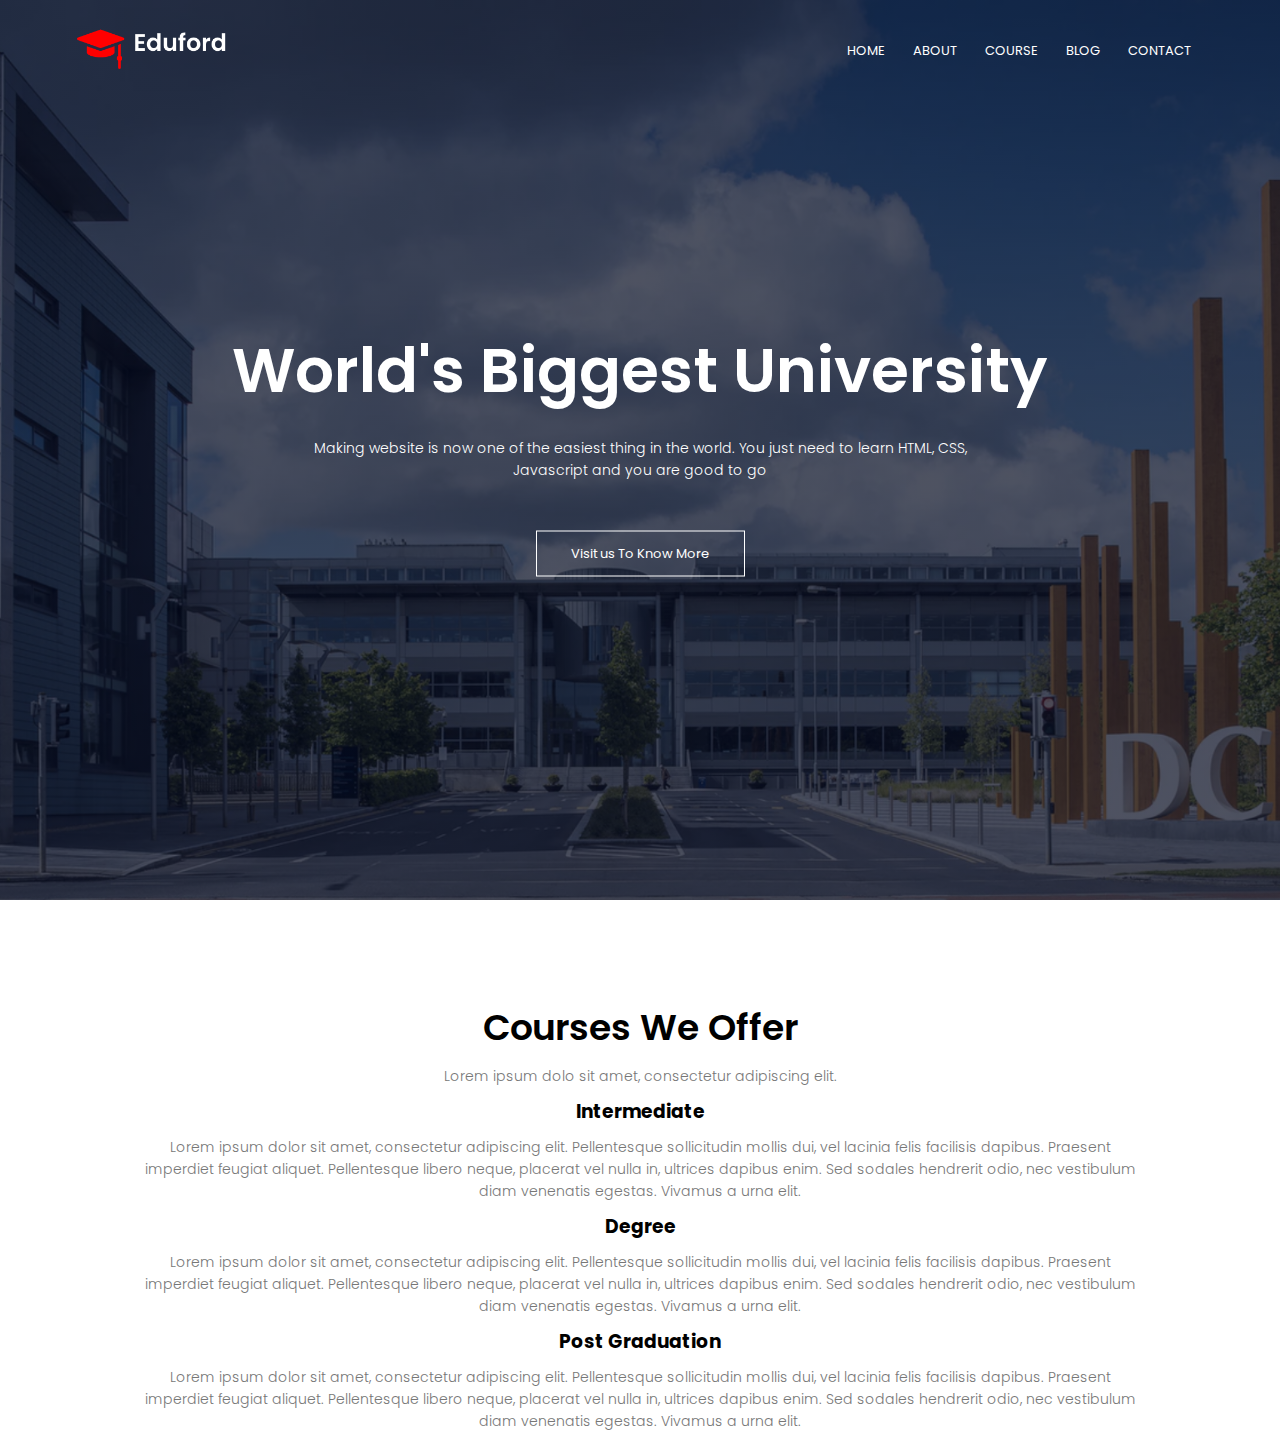
<file: easy-tutorials_full-responsive-multi-page/index.html>
<!DOCTYPE html>
<html lang="en">
<head>
  <meta charset="UTF-8">
  <meta http-equiv="X-UA-Compatible" content="IE=edge">
  <meta name="viewport" content="width=device-width, initial-scale=1.0">
  <title>Document</title>
  <link rel="stylesheet" href="style.css">
  <link rel="preconnect" href="https://fonts.gstatic.com">
  <link href="https://fonts.googleapis.com/css2?family=Poppins:wght@100;200;300;400;600;700&display=swap" rel="stylesheet">
  <link href="https://cdnjs.cloudflare.com/ajax/libs/font-awesome/5.15.3/css/all.min.css" rel="stylesheet">
  
</head>
<body>
  <section class="header">
    <nav>
      <a href="index.html"><img src="images/logo.png"></a>
      <div class="nav-links" id="navLinks">
        <i class="fa fa-times" onclick="hideMenu()"></i>
        <ul>
          <li><a href="">HOME</a></li>
          <li><a href="">ABOUT</a></li>
          <li><a href="">COURSE</a></li>
          <li><a href="">BLOG</a></li>
          <li><a href="">CONTACT</a></li>
        </ul>
      </div>
      <i class="fa fa-bars" onclick="showMenu()"></i>
    </nav>
    <div class="text-box">
      <h1>World's Biggest University</h1>
      <p>Making website is now one of the easiest thing in the world. You just need to learn HTML, CSS,<br>Javascript and you are good to go</p>
      <a href="" class="hero-btn">Visit us To Know More</a>
    </div>
  </section>
  <section class="course">
    <h1>Courses We Offer</h1>
    <p>Lorem ipsum dolo sit amet, consectetur adipiscing elit.</p>

    <div class="row">
      <div class="course-col">
        <h3>Intermediate</h3>
        <p>
          Lorem ipsum dolor sit amet, consectetur adipiscing elit. Pellentesque sollicitudin mollis dui, vel lacinia felis facilisis dapibus. Praesent imperdiet feugiat aliquet. Pellentesque libero neque, placerat vel nulla in, ultrices dapibus enim. Sed sodales hendrerit odio, nec vestibulum diam venenatis egestas. Vivamus a urna elit.
        </p>
      </div>
      <div class="course-col">
        <h3>Degree</h3>
        <p>
          Lorem ipsum dolor sit amet, consectetur adipiscing elit. Pellentesque sollicitudin mollis dui, vel lacinia felis facilisis dapibus. Praesent imperdiet feugiat aliquet. Pellentesque libero neque, placerat vel nulla in, ultrices dapibus enim. Sed sodales hendrerit odio, nec vestibulum diam venenatis egestas. Vivamus a urna elit.
        </p>
      </div>
      <div class="course-col">
        <h3>Post Graduation</h3>
        <p>
          Lorem ipsum dolor sit amet, consectetur adipiscing elit. Pellentesque sollicitudin mollis dui, vel lacinia felis facilisis dapibus. Praesent imperdiet feugiat aliquet. Pellentesque libero neque, placerat vel nulla in, ultrices dapibus enim. Sed sodales hendrerit odio, nec vestibulum diam venenatis egestas. Vivamus a urna elit.
        </p>
      </div>
    </div>
  </section>

  <script>
    var navLinks = document.getElementById("navLinks");
    
    function showMenu() {
      navLinks.style.right = "0";
    }

    function hideMenu() {
      navLinks.style.right = "-200px";
    }
  </script>
</body>
</html>
</file>
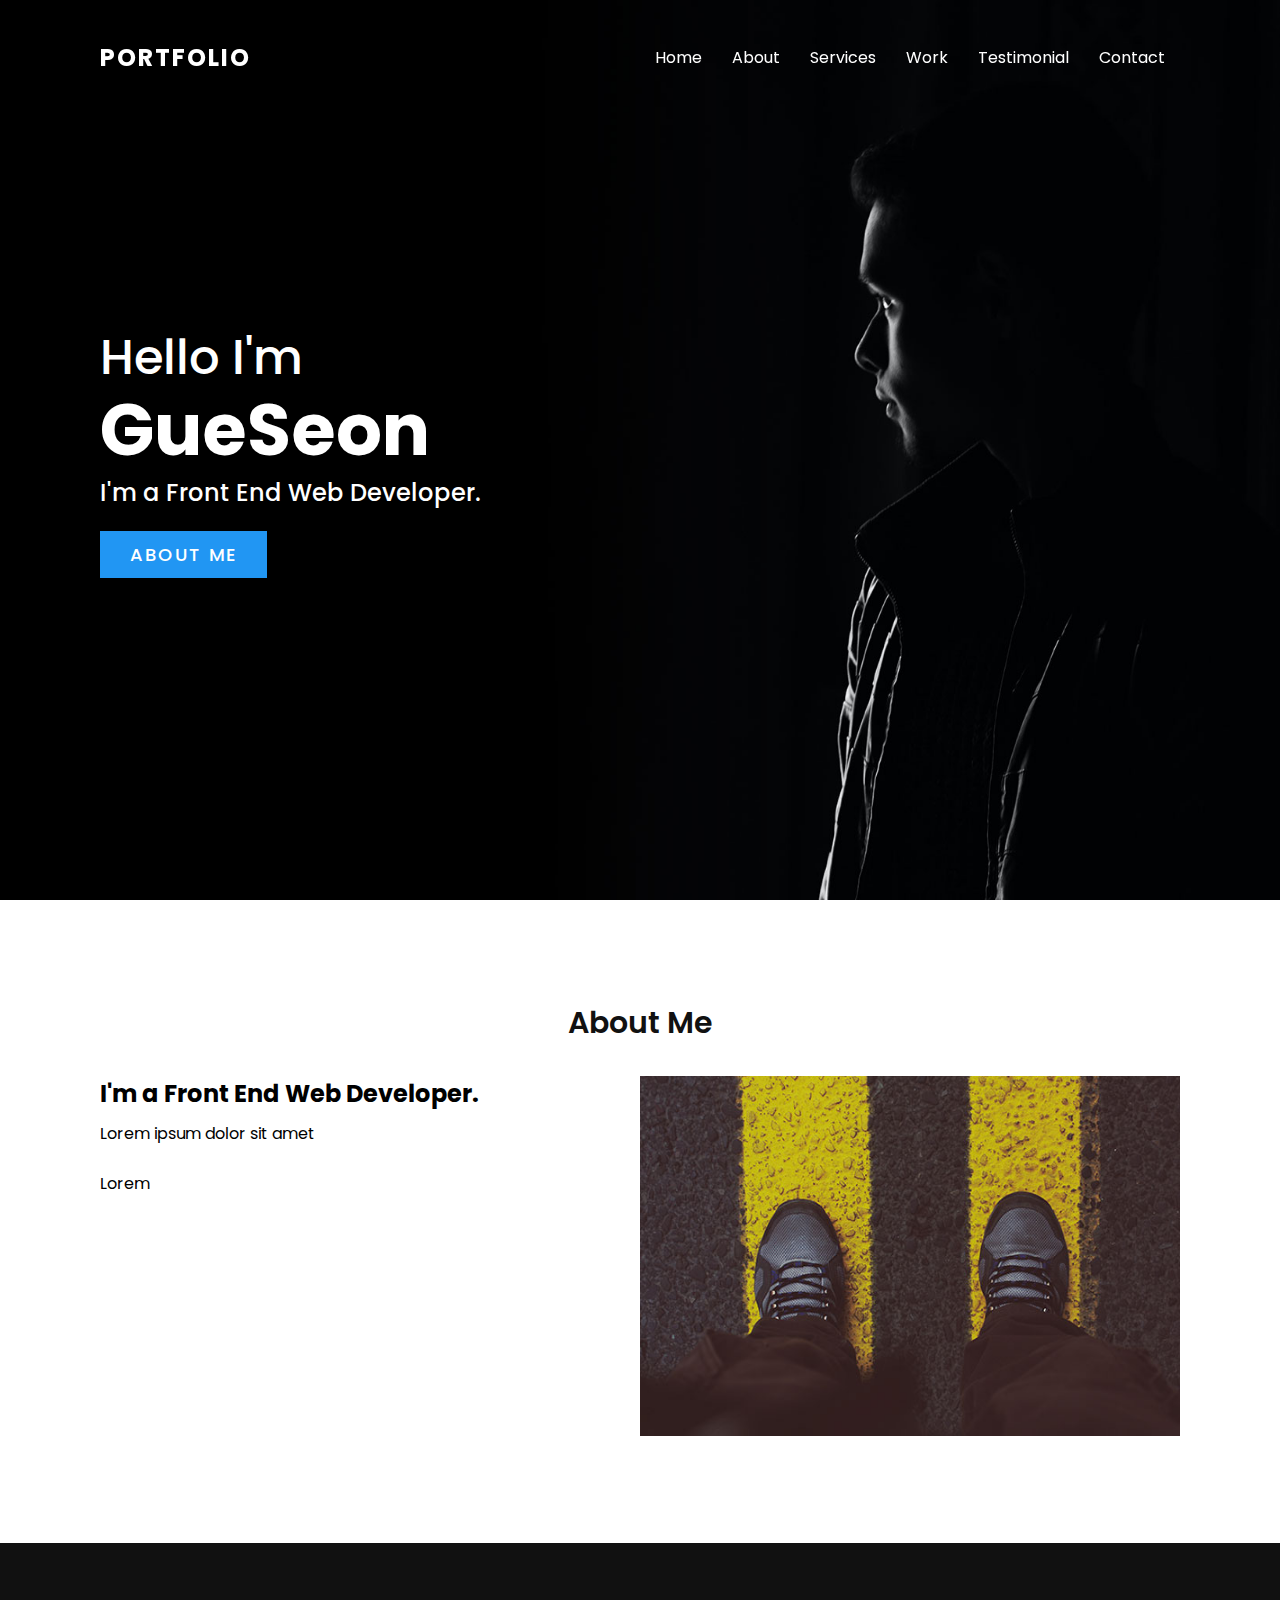
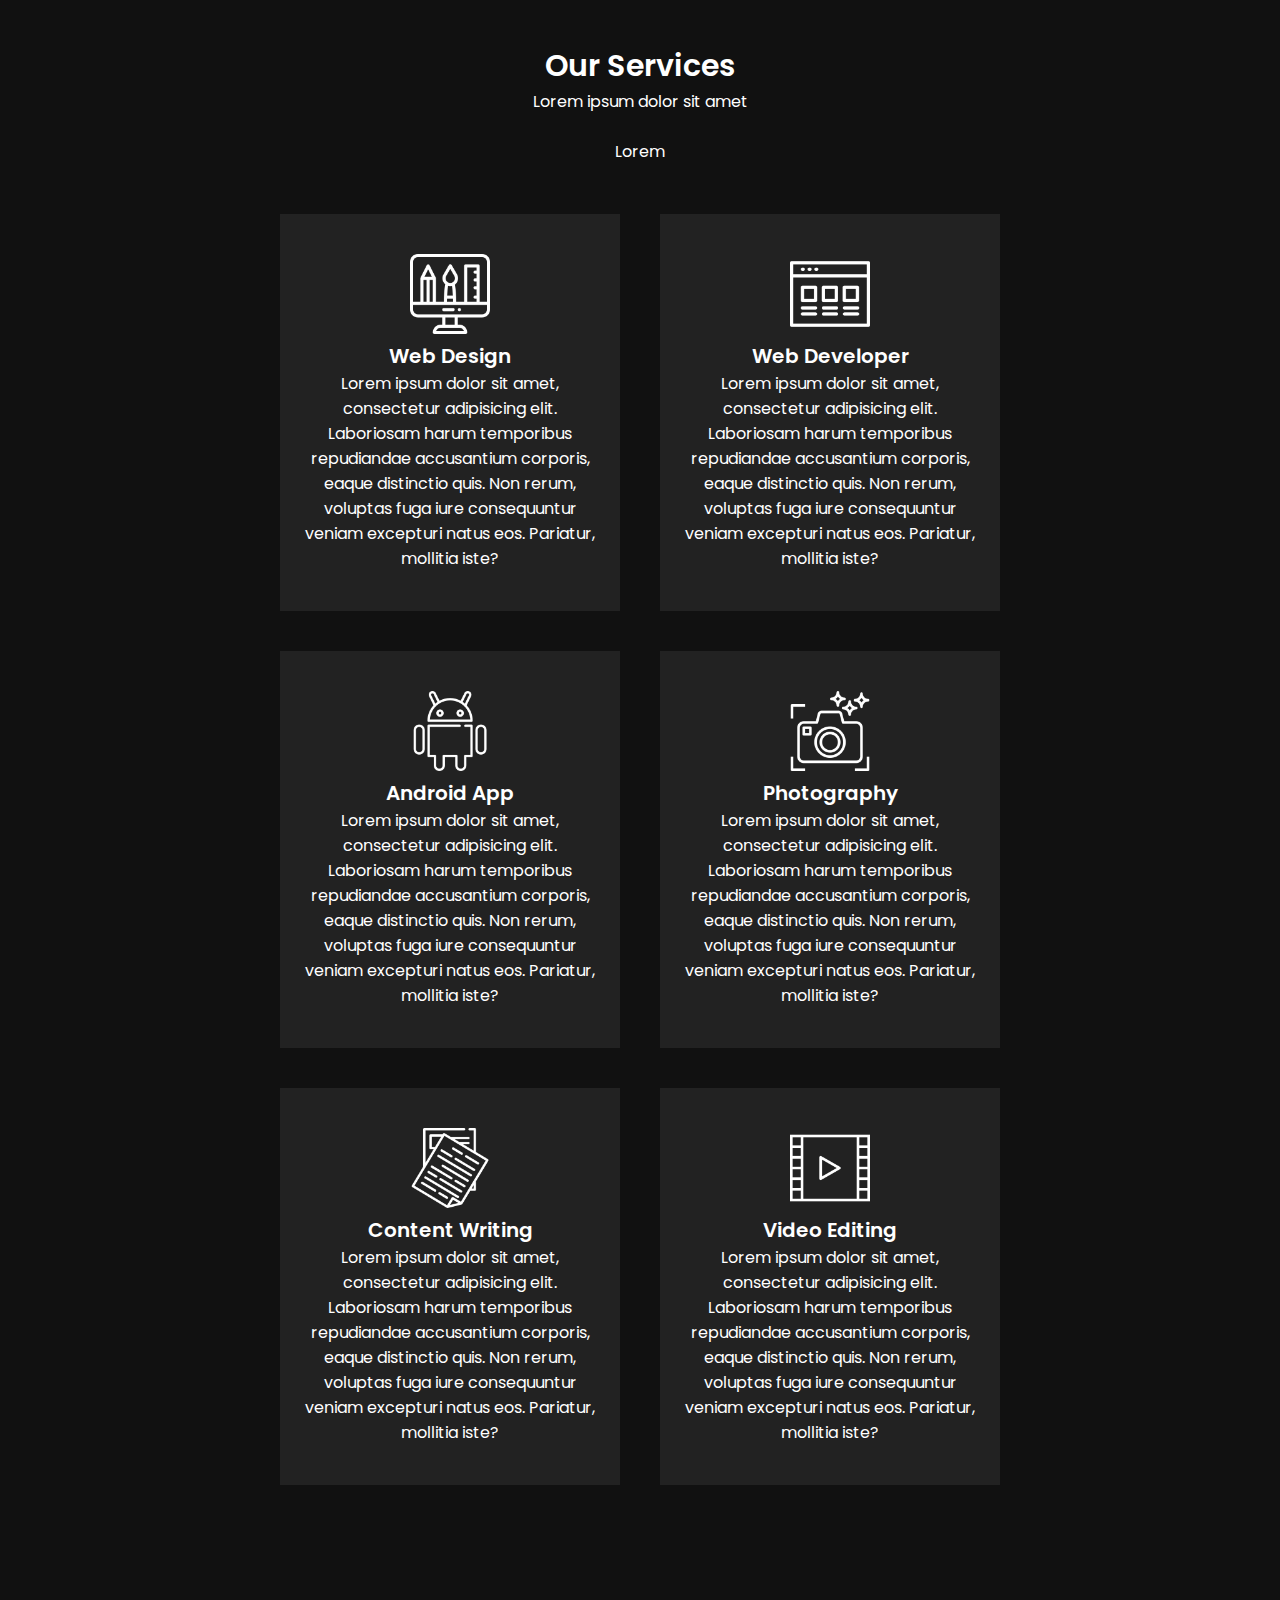
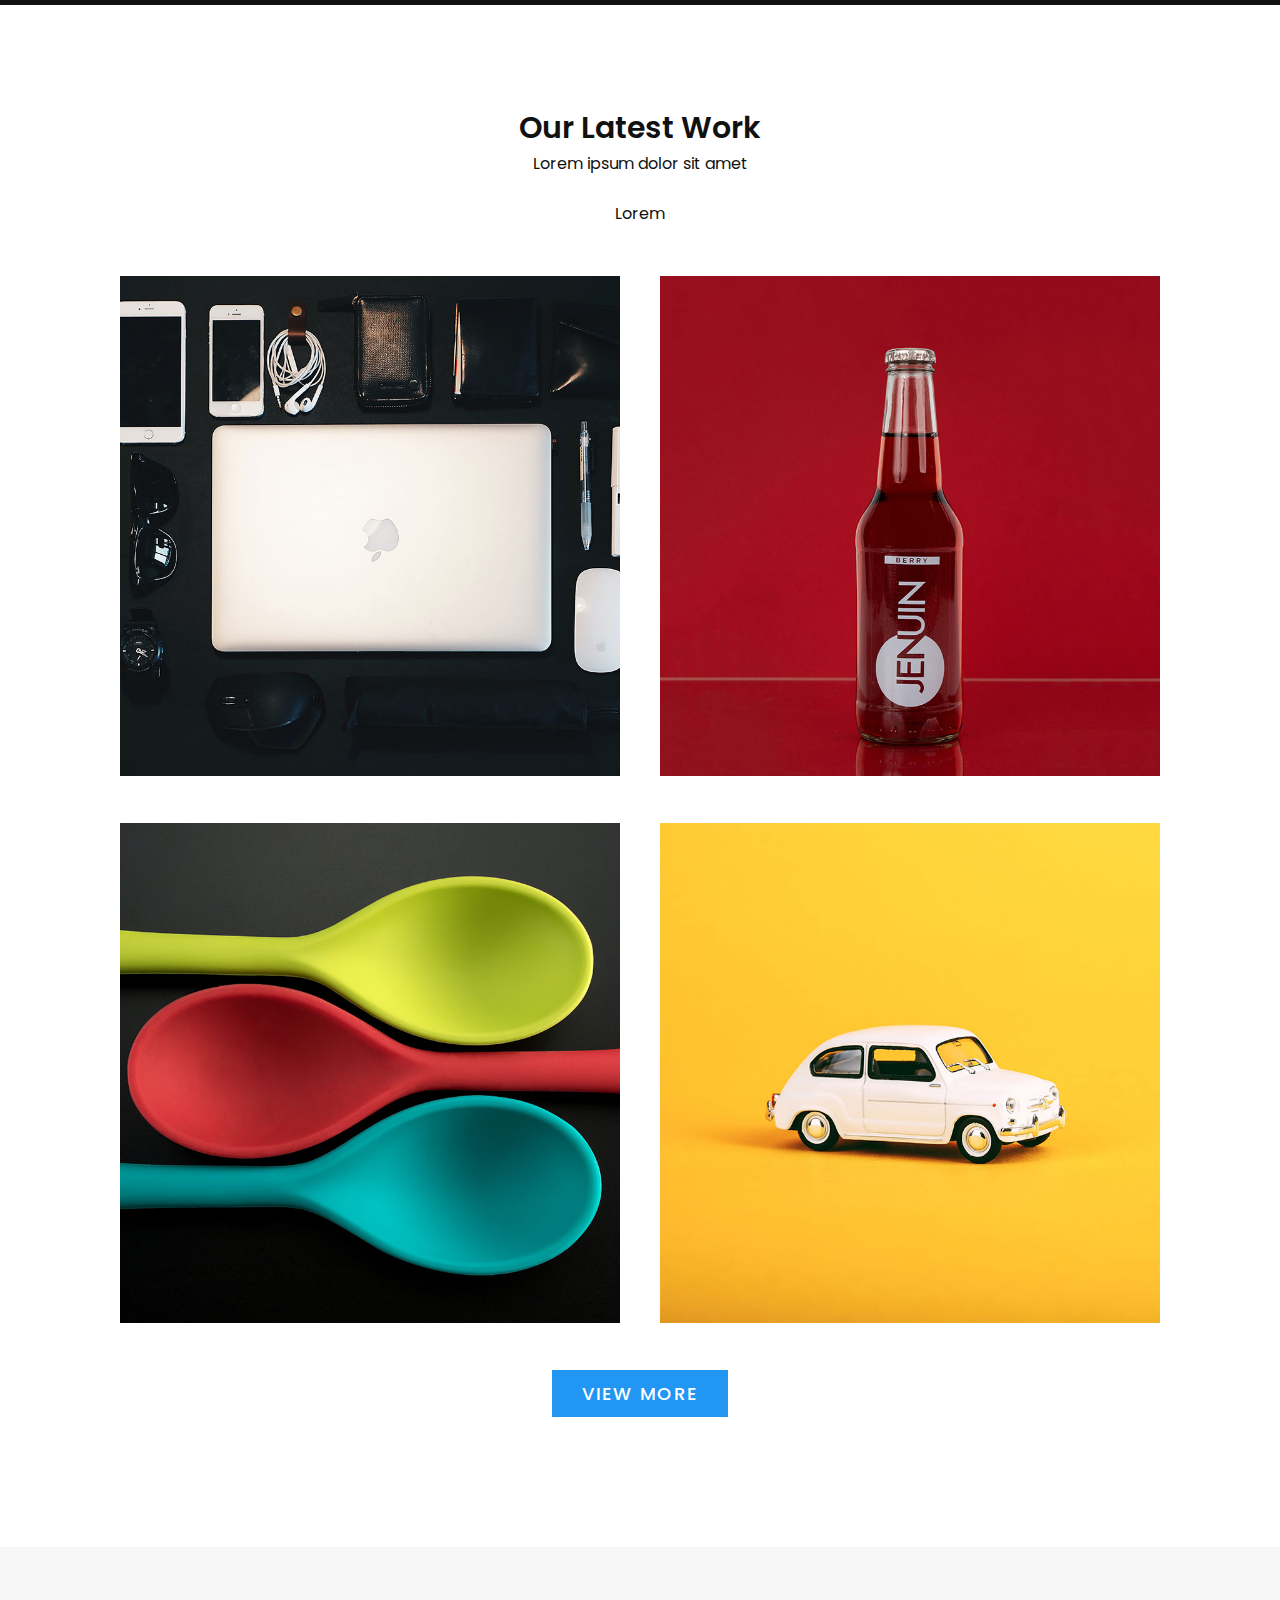
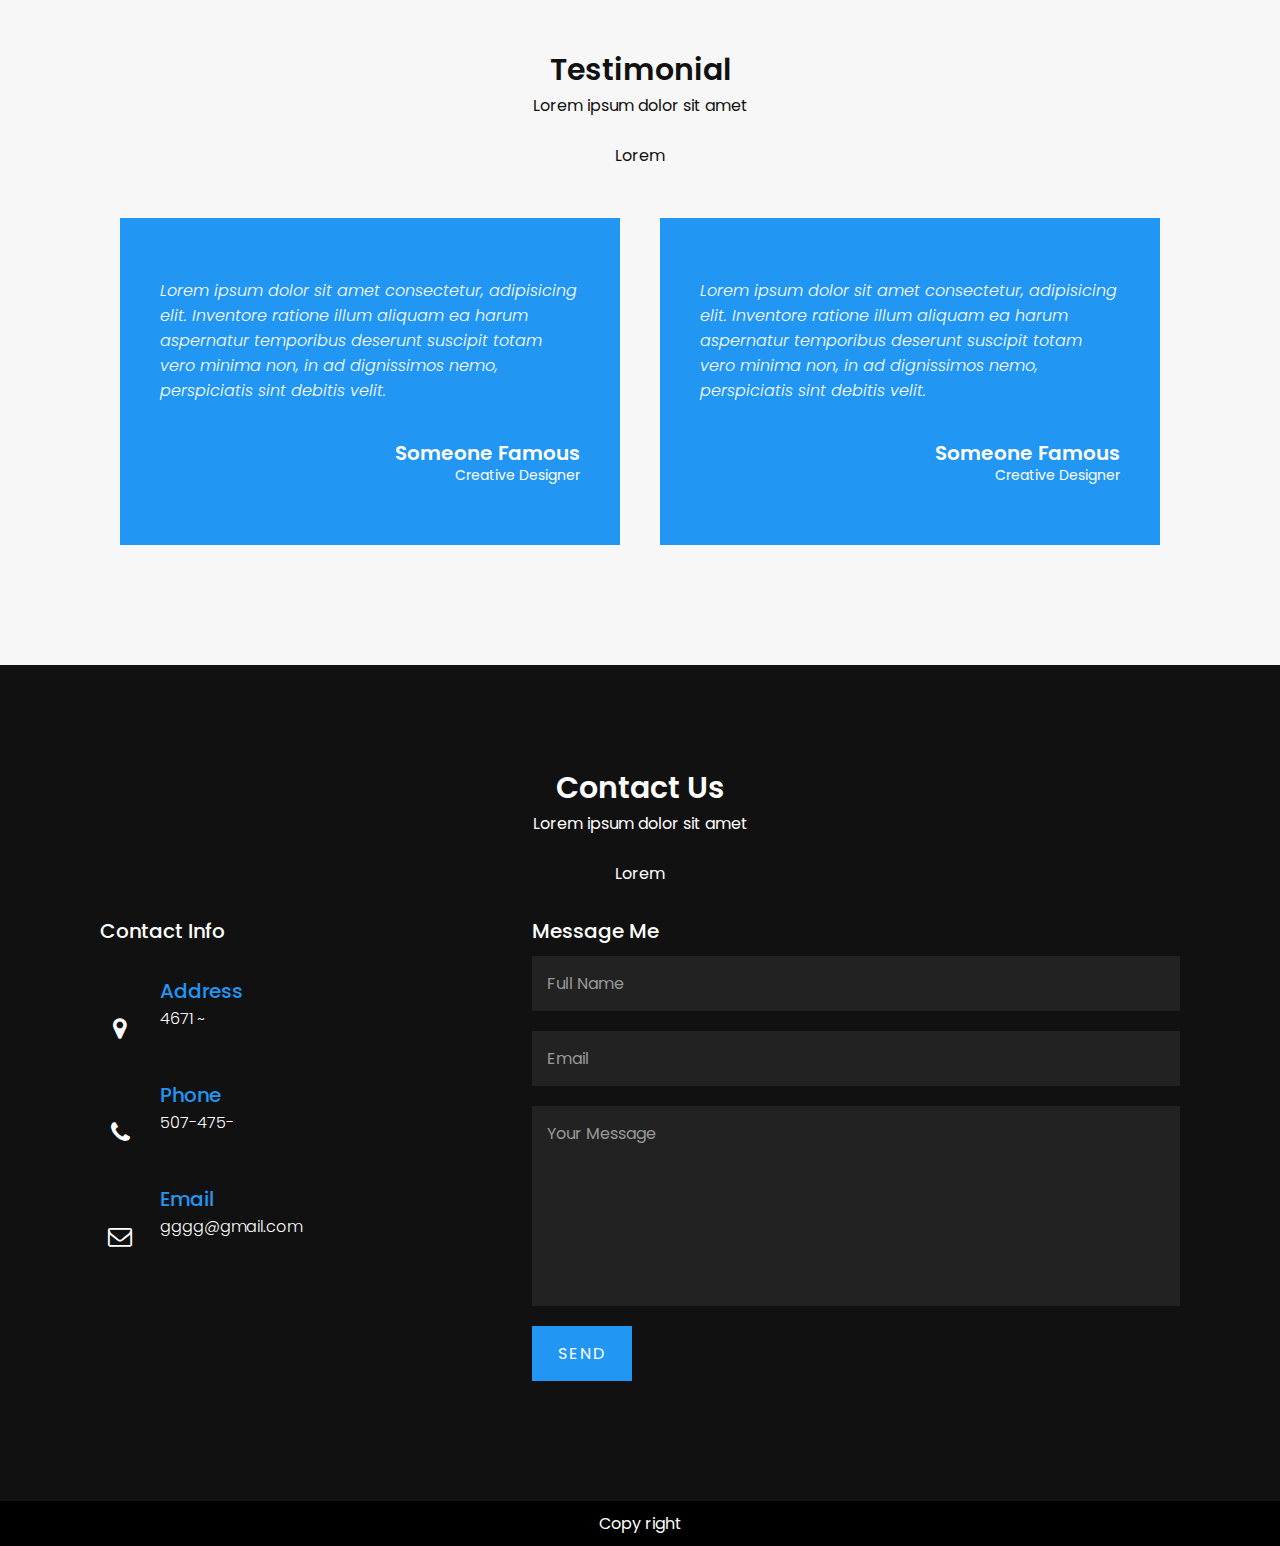
<file: responsive-portfolio/index.html>
<!DOCTYPE html>
<html lang="en">
<head>
  <meta charset="UTF-8">
  <meta http-equiv="X-UA-Compatible" content="IE=edge">
  <meta name="viewport" content="width=device-width, initial-scale=1.0">
  <title>Document</title>
  <link rel="stylesheet" href="https://stackpath.bootstrapcdn.com/font-awesome/4.7.0/css/font-awesome.min.css" integrity="sha384-wvfXpqpZZVQGK6TAh5PVlGOfQNHSoD2xbE+QkPxCAFlNEevoEH3Sl0sibVcOQVnN" crossorigin="anonymous">
  <link rel="stylesheet" href="style.css">
</head>
<body>
  <header>
    <a href="#" class="logo">Portfolio</a>
    <div class="toggle" onclick="toggleMenu();"></div>
    <ul class="menu">
      <li><a href="#home" onclick="toggleMenu();">Home</a></li>
      <li><a href="#about" onclick="toggleMenu();">About</a></li>
      <li><a href="#services" onclick="toggleMenu();">Services</a></li>
      <li><a href="#work" onclick="toggleMenu();">Work</a></li>
      <li><a href="#testimonial" onclick="toggleMenu();">Testimonial</a></li>
      <li><a href="#contact" onclick="toggleMenu();">Contact</a></li>
    </ul>
  </header>
  <section class="banner" id="home">
    <div class="textBx">
      <h2>Hello I'm<br><span>GueSeon</span></h2>
      <h3>I'm a Front End Web Developer.</h3>
      <a href="#about" class="btn">About Me</a>
    </div>
  </section>
  <section class="about">
    <div class="heading">
      <h2>About Me</h2>
    </div>
    <div class="content">
      <div class="contentBx w50">
        <h3>I'm a Front End Web Developer.</h3>
        <p>Lorem ipsum dolor sit amet<br><br>Lorem</p>
      </div>
      <div class="w50">
        <img src="img1.jpg">
      </div>
    </div>
  </section>
  <section class="services" id="services">
    <div class="heading white">
      <h2>Our Services</h2>
      <p>Lorem ipsum dolor sit amet<br><br>Lorem</p>
    </div>
    <div class="content">
      <div class="servicesBx">
        <img src="icon1.png">
        <h2>Web Design</h2>
        <p>Lorem ipsum dolor sit amet, consectetur adipisicing elit. Laboriosam harum temporibus repudiandae accusantium corporis, eaque distinctio quis. Non rerum, voluptas fuga iure consequuntur veniam excepturi natus eos. Pariatur, mollitia iste?</p>
      </div>
      <div class="servicesBx">
        <img src="icon2.png">
        <h2>Web Developer</h2>
        <p>Lorem ipsum dolor sit amet, consectetur adipisicing elit. Laboriosam harum temporibus repudiandae accusantium corporis, eaque distinctio quis. Non rerum, voluptas fuga iure consequuntur veniam excepturi natus eos. Pariatur, mollitia iste?</p>
      </div>
      <div class="servicesBx">
        <img src="icon3.png">
        <h2>Android App</h2>
        <p>Lorem ipsum dolor sit amet, consectetur adipisicing elit. Laboriosam harum temporibus repudiandae accusantium corporis, eaque distinctio quis. Non rerum, voluptas fuga iure consequuntur veniam excepturi natus eos. Pariatur, mollitia iste?</p>
      </div>
      <div class="servicesBx">
        <img src="icon4.png">
        <h2>Photography</h2>
        <p>Lorem ipsum dolor sit amet, consectetur adipisicing elit. Laboriosam harum temporibus repudiandae accusantium corporis, eaque distinctio quis. Non rerum, voluptas fuga iure consequuntur veniam excepturi natus eos. Pariatur, mollitia iste?</p>
      </div>
      <div class="servicesBx">
        <img src="icon5.png">
        <h2>Content Writing</h2>
        <p>Lorem ipsum dolor sit amet, consectetur adipisicing elit. Laboriosam harum temporibus repudiandae accusantium corporis, eaque distinctio quis. Non rerum, voluptas fuga iure consequuntur veniam excepturi natus eos. Pariatur, mollitia iste?</p>
      </div>
      <div class="servicesBx">
        <img src="icon6.png">
        <h2>Video Editing</h2>
        <p>Lorem ipsum dolor sit amet, consectetur adipisicing elit. Laboriosam harum temporibus repudiandae accusantium corporis, eaque distinctio quis. Non rerum, voluptas fuga iure consequuntur veniam excepturi natus eos. Pariatur, mollitia iste?</p>
      </div>
    </div>
  </section>

  <section class="work" id="work">
    <div class="heading">
      <h2>Our Latest Work</h2>
      <p>Lorem ipsum dolor sit amet<br><br>Lorem</p>
    </div>
    <div class="content">
      <div class="workBx">
        <img src="product1.jpg">
      </div>
      <div class="workBx">
        <img src="product2.jpg">
      </div>
      <div class="workBx">
        <img src="product3.jpg">
      </div>
      <div class="workBx">
        <img src="product4.jpg">
      </div>
    </div>
    <div class="heading">
      <a href="#" class="btn">View More</a>
    </div>
  </section>

  <section class="testimonial" id="testimonial">
    <div class="heading">
      <h2>Testimonial</h2>
      <p>Lorem ipsum dolor sit amet<br><br>Lorem</p>
    </div>
    <div class="content">
      <div class="testimonialBx">
        <p>Lorem ipsum dolor sit amet consectetur, adipisicing elit. Inventore ratione illum aliquam ea harum aspernatur temporibus deserunt suscipit totam vero minima non, in ad dignissimos nemo, perspiciatis sint debitis velit.</p>
        <h3>Someone Famous<br><span>Creative Designer</span></h3>
      </div>
      <div class="testimonialBx">
        <p>Lorem ipsum dolor sit amet consectetur, adipisicing elit. Inventore ratione illum aliquam ea harum aspernatur temporibus deserunt suscipit totam vero minima non, in ad dignissimos nemo, perspiciatis sint debitis velit.</p>
        <h3>Someone Famous<br><span>Creative Designer</span></h3>
      </div>
    </div>
  </section>

  <section class="contact" id="contact">
    <div class="heading white">
      <h2>Contact Us</h2>
      <p>Lorem ipsum dolor sit amet<br><br>Lorem</p>
    </div>
    <div class="content">
      <div class="contactInfo">
        <h3>Contact Info</h3>
        <div class="contactInfoBx">
          <div class="box">
            <div class="icon">
              <i class="fa fa-map-marker"></i>
            </div>
            <div class="text">
              <h3>Address</h3>
              <p>4671 ~ </p>
            </div>
          </div>
          <div class="box">
            <div class="icon">
              <i class="fa fa-phone"></i>
            </div>
            <div class="text">
              <h3>Phone</h3>
              <p>507-475-</p>
            </div>
          </div>
          <div class="box">
            <div class="icon">
              <i class="fa fa-envelope-o"></i>
            </div>
            <div class="text">
              <h3>Email</h3>
              <p>gggg@gmail.com</p>
            </div>
          </div>
        </div>
      </div>
      <div class="formBx">
        <form>
          <h3>Message Me</h3>
          <input type="text" name="" placeholder="Full Name">
          <input type="email" name="" placeholder="Email">
          <textarea placeholder="Your Message"></textarea>
          <input type="submit" value="Send">
        </form>
      </div>
    </div>
  </section>

  <div class="copyright">
    <p>Copy right</p>
  </div>
  <script type="text/javascript">
    window.addEventListener('scroll', function() {
      var header = document.querySelector('header');
      header.classList.toggle('sticky', window.scrollY > 0);
    });

    function toggleMenu() {
      var menuToggle = document.querySelector('.toggle');
      var menu = document.querySelector('.menu');
      menuToggle.classList.toggle('active');
      menu.classList.toggle('active');
    }
  </script>
</body>
</html>
</file>
<file: easy-tutorials_full-responsive-multi-page/style.css>
* {
  margin: 0;
  padding: 0;
  font-family: 'Poppins', sans-serif;
}
.header {
  min-height: 100vh;
  width: 100%;
  background-image: linear-gradient(rgba(4, 9, 30, 0.7), rgba(4, 9, 30, 0.7)), url(images/banner.png);
  background-position: center;
  background-size: cover;
  position: relative;
}
nav {
  display: flex;
  padding: 2% 6%;
  justify-content: space-between;
  align-items: center;
}
nav img {
  width: 150px;
}
.nav-links {
  flex: 1;
  text-align: right;
}
.nav-links ul li {
  list-style: none;
  display: inline-block;
  padding: 8px 12px;
  position: relative;
}
.nav-links ul li a {
  color: #fff;
  text-decoration: none;
  font-size: 13px;
}
.nav-links ul li::after {
  content: ' ';
  width: 0%;
  height: 2px;
  background: #f44336;
  display: block;
  margin: auto;
  transition: 0.5s;
}
.nav-links ul li:hover::after {
  width: 100%;
}
.text-box {
  width: 90%;
  color: #fff;
  position: absolute;
  top: 50%;
  left: 50%;
  transform: translate(-50%, -50%);
  text-align: center;
}
.text-box h1 {
  font-size: 62px;
}
.text-box p {
  margin: 10px 0 40px;
  font-size: 14px;
  color: #fff;
}
.hero-btn {
  display: inline-block;
  text-decoration: none;
  color: #fff;
  border: 1px solid #fff;
  padding: 12px 34px;
  font-size: 13px;
  background: transparent;
  position: relative;
  cursor: pointer;
}
.hero-btn:hover {
  border: 1px solid #f44336;
  background: #f44336;
  transition: 1s;
}

nav .fa {
  display: none;
}

@media(max-width: 700px) {
  .text-box h1 {
    font-size: 20px;
  }
  .nav-links ul li {
    display: block;
  }
  .nav-links {
    position: absolute;
    background: #f44336;
    height: 100vh;
    width: 200px;
    top: 0;
    right: -200px;
    text-align: left;
    z-index: 2;
    transition: 1s;
  }
  nav .fa {
    display: block;
    color: #fff;
    margin: 10px;
    font-size: 22px;
    cursor: pointer;
  }
  .nav-links ul {
    padding: 30px;
  }
}

/* course */

.course {
  width: 80%;
  margin: auto;
  text-align: center;
  padding-top: 100px;
}
h1 {
  font-size: 36px;
  font-weight: 600;
}

p {
  color: #777;
  font-size: 14px;
  font-weight: 300;
  line-height: 22px;
  padding: 10px;
}
</file>
<file: responsive-portfolio/style.css>
@import url('https://fonts.googleapis.com/css?family=Poppins:200,300,400,500,600,700,800,900&display=swap');

* {
  margin: 0;
  padding: 0;
  box-sizing: border-box;
  font-family: 'Poppins', sans-serif;
  scroll-behavior: smooth;
}
section {
  padding: 100px;
}
.banner {
  position: relative;
  min-height: 100vh;
  background: url(banner.jpg);
  background-size: cover;
  background-position: right;
  display: flex;
  justify-content: space-between;
  align-items: center;
}
.banner h2 {
  font-size: 3em;
  color: #fff;
  font-weight: 500;
  line-height: 1.5em;
}
.banner h2 span {
  font-size: 1.5em;
  font-weight: 700;
}
.banner h3 {
  font-size: 1.5em;
  color: #fff;
  font-weight: 500;
  line-height: 1.5em;
}
.btn {
  position: relative;
  background: #2196f3;
  display: inline-block;
  color: #fff;
  margin-top: 20px;
  padding: 10px 30px;
  font-size: 18px;
  text-transform: uppercase;
  text-decoration: none;
  letter-spacing: 2px;
  font-weight: 500;
}
header {
  position: fixed;
  top: 0;
  left: 0;
  width: 100%;
  padding: 40px 100px;
  z-index: 1000;
  display: flex;
  justify-content: space-between;
  align-items: center;
  transition: 0.5s;
}
header.sticky {
  background: #fff;
  padding: 20px 100px;
  box-shadow: 0 5px 20px rgba(0,0,0,0.1);
}
header .logo {
  color: #fff;
  font-size: 24px;
  text-transform: uppercase;
  text-decoration: none;
  font-weight: 700;
letter-spacing: 2px;
}
header.sticky .logo{
  color: #111;
}
header ul {
  position: relative;
  display: flex;
}
header ul li {
  position: relative;
  list-style: none;
}
header ul li a {
  position: relative;
  display: inline-block;
  margin: 0 15px;
  color: #fff;
  text-decoration: none;
}
header.sticky ul li a {
  color: #111;
}
.heading {
  width: 100%;
  text-align: center;
  margin-bottom: 30px;
  color: #111;
}
.heading h2 {
  font-weight: 600;
  font-size: 30px
}
.content {
  display: flex;
  justify-content: space-between;
}
.contentBx {
  padding-right: 30px;
}
.contentBx h3 {
  font-size: 24px;
  margin-bottom: 10px;
}
.w50 {
  min-width: 50%;
}
img {
  max-width: 100%;
}
.services {
  background: #111;
}
.heading.white {
  color: #fff;
}
.services .content {
  display: flex;
  justify-content: center;
  flex-wrap: wrap;
  flex-direction: row;
}
.services .content .servicesBx {
  padding: 40px 20px;
  background: #222;
  color: #fff;
  max-width: 340px;
  margin: 20px;
  text-align: center;
  transition: 0.5s;
}
.services .content .servicesBx:hover {
  background: #2196f3;
}
.services .content .servicesBx img {
  max-width: 80px;
  filter: invert(1);
}
.services .content .servicesBx h2 {
  font-size: 20px;
  font-weight: 600;
}
.work .content {
  display: flex;
  justify-content: space-between;
  flex-wrap: wrap;
}
.work .content .workBx {
  width: 50%;
  padding: 20px;
}
.work .content .workBx img {
  max-width: 100%;
}
.testimonial {
  background: #f7f7f7
}
.testimonial .content {
  display: flex;
  justify-content: space-between;
  flex-wrap: wrap;
}
.testimonial .content .testimonialBx {
  max-width: calc(50% - 40px);
  padding: 60px 40px;
  margin: 20px;
  background: #2196f3;
}
.testimonial .content .testimonialBx p {
  color: #fff;
  font-style: italic;
  font-size: 16px;
  font-weight: 300;
}
.testimonial .content .testimonialBx h3 {
  margin-top: 40px;
  text-align: end;
  color: #fff;
  font-weight: 600;
  font-size: 20px;
  line-height: 1em;
}
.testimonial .content .testimonialBx h3 span {
  font-size: 14px;
  font-weight: 400;
}
.contact {
  background: #111;
}
.formBx {
  min-width: 60%;
}
.formBx form {
  display: flex;
  flex-direction: column;
}
.formBx form h3,
.contactInfo h3 {
  color: #fff;
  font-size: 20px;
  font-weight: 500;
  margin-bottom: 10px;
}
.formBx form input,
.formBx form textarea {
  margin-bottom: 20px;
  padding: 15px;
  font-size: 16px;
  background: transparent;
  border: none;
  outline: none;
  background: #222;
  color: #fff;
  resize: none;
}
.formBx form textarea {
  min-height: 200px;
}
.formBx form input::placeholder,
.formBx form textarea::placeholder {
  color: #999;
}
.formBx form input[type="submit"] {
  max-width: 100px;
  background: #2196f3;
  cursor: pointer;
  text-transform: uppercase;
  letter-spacing: 2px;
}
.contactInfo {
  min-width: 40%;
}
.contactInfoBx {
  position: relative;
}
.contactInfoBx .box {
  position: relative;
  padding: 20px 0;
  display: flex;
}
.contactInfoBx .box .icon {
  min-width: 40px;
  padding-top: 40px;
  color: #fff;
  display: flex;
  justify-content: center;
  align-items: center;
  font-size: 24px;
}
.contactInfoBx .box .text {
  display: flex;
  margin-left: 20px;
  font-size: 16px;
  color: #fff;
  flex-direction: column;
  font-weight: 300;
}
.contactInfoBx .box .text h3 {
  font-weight: 500;
  color: #2196f3;
  margin-bottom: 0;
}
.copyright {
  background: #000;
  color: #fff;
  text-align: center;
  padding: 10px;
}

/*Responsive*/
@media (max-width: 991px) {
  header,
  header.sticky {
    padding: 20px 50px;
    z-index: 1000;
  }
  .menu {
    position: fixed;
    top: 75px;
    left: -100%;
    display: block;
    padding: 100px 50px;
    text-align: center;
    width: 100%;
    height: 100vh;
    background: #fff;
    transition: 0.5s;
    z-index: 999;
    border-top: 1px solid rgba(0,0,0,0.2);
  }
  .menu.active {
    left: 0;
  }
  header ul li a {
    color: #111;
  }
  .toggle {
    width: 40px;
    height: 40px;
    background: url(menu.png);
    background-position: center;
    background-repeat: no-repeat;
    background-size: 30px;
    cursor: pointer;
  }
  .toggle.active{
    background: url(close.png);
    background-position: center;
    background-repeat: no-repeat;
    background-size: 25px;
    cursor: pointer;
  }
  header.sticky .toggle{
    filter: invert(1);
  }
  section {
    padding: 100px 50px;
  }
  .banner {
    padding: 150px 50px 100px;
  }
  .banner h2 {
    font-size: 1.5em;
  }
  .banner h3 {
    font-size: 1em;
  }
  .btn {
    margin-top: 10px;
    padding: 10px 20px;
    font-size: 16px;
  }
  .heading h2 {
    font-size: 24px;
  }
  .contentBx h3 {
    font-size: 20px;
  }
  .content {
    flex-direction: column;
  }
  .w50 {
    margin-bottom: 20px;
  }
  .services .content .servicesBx {
    margin: 10px;
  }
  .work .content .workBx {
    width: 100%;
    padding: 10px;
  }
  .testimonial .content .testimonialBx {
    max-width: calc(100% - 20px);
    padding: 40px 20px;
    margin: 10px;
    background: #2196f3;
  }
  .testimonial .content .testimonialBx h3 {
    margin-top: 20px;
  }
  .contactInfo {
    margin: 20px 0;
  }
}

@media (max-width: 600px) {
  header,
  header.sticky {
    padding: 20px 20px;
    z-index: 1000;
  }
  .banner {
    padding: 150px 20px 100px;
  }
  section {
    padding: 100px 20px;
  }
}
</file>
